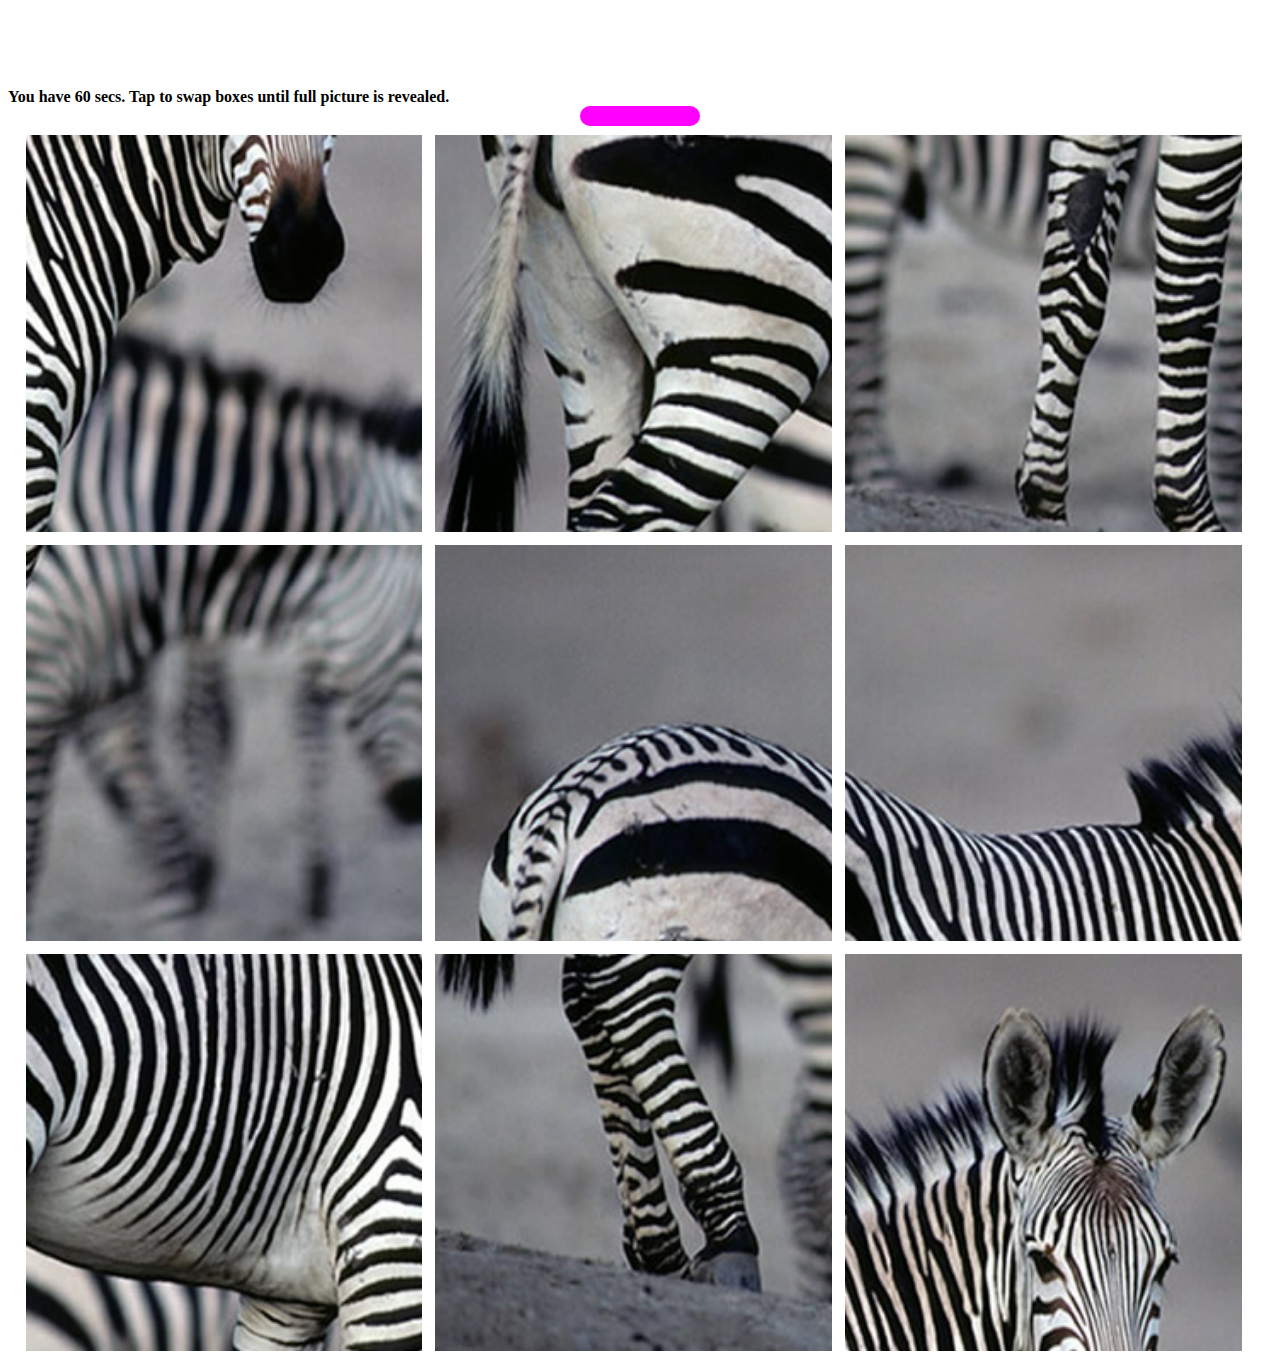
<file: index.html>
<html>
<head>
<title>Pico</title>
<script type="text/javascript" src="js/jquery-1.12.4.js"></script>
<link href="css/style.css" rel="stylesheet" type="text/css">
</head>
<body>
<strong>You have 60 secs. Tap to swap boxes until full picture is revealed.</strong>
<div class="timer"></div>
<div class="mainbox">
<div class="innerbox" id="one"><img src="images/zebra/6.jpg" width="100%" alt="6"></div>
<div class="innerbox" id="two"><img src="images/zebra/4.jpg" width="100%" alt="4"></div>
<div class="innerbox" id="three"><img src="images/zebra/8.jpg" width="100%" alt="8"></div>
<div class="innerbox" id="four"><img src="images/zebra/9.jpg" width="100%" alt="9"></div>
<div class="innerbox" id="five"><img src="images/zebra/1.jpg" width="100%" alt="1"></div>
<div class="innerbox" id="six"><img src="images/zebra/2.jpg" width="100%" alt="2"></div>
<div class="innerbox" id="seven"><img src="images/zebra/5.jpg" width="100%" alt="5"></div>
<div class="innerbox" id="eight"><img src="images/zebra/7.jpg" width="100%" alt="7"></div>
<div class="innerbox" id="nine"><img src="images/zebra/3.jpg" width="100%" alt="3"></div>
</div>
<div class="next">NEXT LEVEL</div>
<img class="winner" src="images/winner.png" />
<img class="gameover" src="images/gameover.png" />


</body>
</html>
<script>
// 6. Initialize window.localStorage.getItem("prev") value to "" on every load of page to mark beginning of game and ensure window.localStorage.getItem("prev") is empty
window.localStorage.setItem("prev", "");

// 1. On click of innerbox DIV
$(".innerbox").click(function(){
// 5. Run IF block only when window.localStorage.getItem("prev")  = "" to note first time click
if(window.localStorage.getItem("prev") ==""){
// 2a. Find image within THIS clicked DIV and add "highlight" class to it after click 
$(this).find("img").addClass("highlight");
// 3. Get innerbox ID value
var boxclk = $(this).attr("id");
// 4. Save value in localStorage
window.localStorage.setItem("prev", boxclk);
return false;
}
// 7. IF window.localStorage.getItem("prev") is NOT empty implies a click had already happened on "innerbox" and game as started.
if(window.localStorage.getItem("prev") !=""){
// 2b. Find image within THIS clicked DIV and add "highlight" class to it after click 
$(this).find("img").addClass("highlight");
// 8. String manipulaton . Create JQuery ID selector of  clicked DIV eg. "#one" and assign value to prev_id
var prev_id = "#"+window.localStorage.getItem("prev") ;
// 9. Get HTML content of previously clicked DIV eg $("#one").html() and assign value into previous_html
var previous_html = $(prev_id).html();
// 10. Get HTML content of currenly clicked DIV ie $(this) and assign value into current_html
var current_html =  $(this).html();
// 11. Switch previous with current DIV ie switching value of current_html and previous_html
$(prev_id).html(current_html);
$(this).html(previous_html);

//  12. Delay execution for 1 sec, reset cycle and remove highlight class
setTimeout(function(){
window.localStorage.setItem("prev", "");
$(".innerbox").find("img").removeClass("highlight");

}, 1000);

return false;
}

 });
 
// 13. Count-down timer
//Initiate count value to 60
var count = 60;
setInterval(function(){
count = count - 1;
$(".timer").text(count);
//Terminate count down
if(count==0 || count < 1){
$(".gameover").show();
$(".next").show();
$(".mainbox").hide();
$(".timer").hide();
count = 1;
}
// 14. Winner
var a = $(".mainbox img").eq(0).attr("alt");
var b = $(".mainbox img").eq(1).attr("alt");
var c = $(".mainbox img").eq(2).attr("alt");
var d = $(".mainbox img").eq(3).attr("alt");
var e = $(".mainbox img").eq(4).attr("alt");
var f = $(".mainbox img").eq(5).attr("alt");
var g = $(".mainbox img").eq(6).attr("alt");
var h = $(".mainbox img").eq(7).attr("alt");
var i = $(".mainbox img").eq(8).attr("alt");
// 15. Right sequence
var div_sequence = a+b+c+d+e+f+g+h+i;
var img_sequence = "123456789";
if(div_sequence == img_sequence){
// 16. Show winner display
$(".winner").show();
$(".next").show();
$(".mainbox").hide();
$(".timer").hide();

}
}, 1000);

// 17. Next Click
$(".next").click(function(){
location.href="index2.html";
});
</script>
</file>
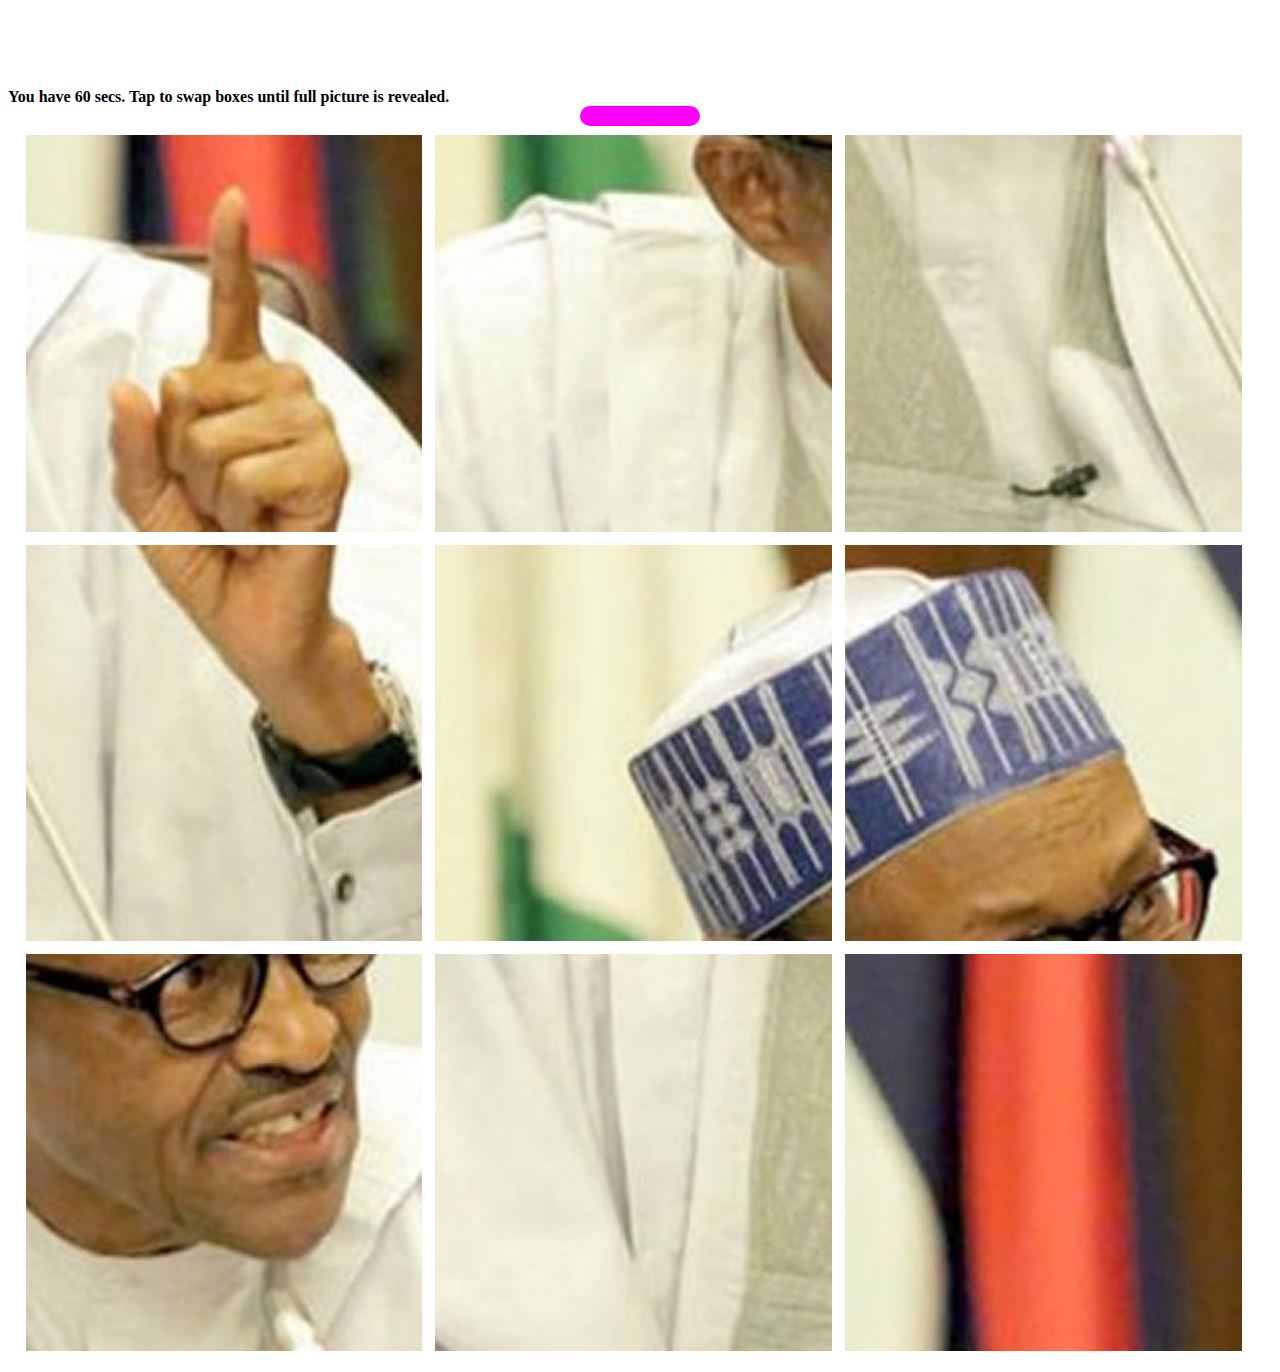
<file: index2.html>
<html>
<head>
<title>Pico</title>
<script type="text/javascript" src="js/jquery-1.12.4.js"></script>
<link href="css/style.css" rel="stylesheet" type="text/css">
</head>
<body>
<strong>You have 60 secs. Tap to swap boxes until full picture is revealed.</strong>
<div class="timer"></div>
<div class="mainbox">
<div class="innerbox" id="one"><img src="images/pmb/6.jpg" width="100%" alt="6"></div>
<div class="innerbox" id="two"><img src="images/pmb/4.jpg" width="100%" alt="4"></div>
<div class="innerbox" id="three"><img src="images/pmb/8.jpg" width="100%" alt="8"></div>
<div class="innerbox" id="four"><img src="images/pmb/9.jpg" width="100%" alt="9"></div>
<div class="innerbox" id="five"><img src="images/pmb/1.jpg" width="100%" alt="1"></div>
<div class="innerbox" id="six"><img src="images/pmb/2.jpg" width="100%" alt="2"></div>
<div class="innerbox" id="seven"><img src="images/pmb/5.jpg" width="100%" alt="5"></div>
<div class="innerbox" id="eight"><img src="images/pmb/7.jpg" width="100%" alt="7"></div>
<div class="innerbox" id="nine"><img src="images/pmb/3.jpg" width="100%" alt="3"></div>
</div>
<div class="next">NEXT LEVEL</div>
<img class="winner" src="images/winner.png" />
<img class="gameover" src="images/gameover.png" />


</body>
</html>
<script>
// 6. Initialize window.localStorage.getItem("prev") value to "" on every load of page to mark beginning of game and ensure window.localStorage.getItem("prev") is empty
window.localStorage.setItem("prev", "");

// 1. On click of innerbox DIV
$(".innerbox").click(function(){
// 5. Run IF block only when window.localStorage.getItem("prev")  = "" to note first time click
if(window.localStorage.getItem("prev") ==""){
// 2a. Find image within THIS clicked DIV and add "highlight" class to it after click 
$(this).find("img").addClass("highlight");
// 3. Get innerbox ID value
var boxclk = $(this).attr("id");
// 4. Save value in localStorage
window.localStorage.setItem("prev", boxclk);
return false;
}
// 7. IF window.localStorage.getItem("prev") is NOT empty implies a click had already happened on "innerbox" and game as started.
if(window.localStorage.getItem("prev") !=""){
// 2b. Find image within THIS clicked DIV and add "highlight" class to it after click 
$(this).find("img").addClass("highlight");
// 8. String manipulaton . Create JQuery ID selector of  clicked DIV eg. "#one" and assign value to prev_id
var prev_id = "#"+window.localStorage.getItem("prev") ;
// 9. Get HTML content of previously clicked DIV eg $("#one").html() and assign value into previous_html
var previous_html = $(prev_id).html();
// 10. Get HTML content of currenly clicked DIV ie $(this) and assign value into current_html
var current_html =  $(this).html();
// 11. Switch previous with current DIV ie switching value of current_html and previous_html
$(prev_id).html(current_html);
$(this).html(previous_html);

//  12. Delay execution for 1 sec, reset cycle and remove highlight class
setTimeout(function(){
window.localStorage.setItem("prev", "");
$(".innerbox").find("img").removeClass("highlight");

}, 1000);

return false;
}

 });
 
// 13. Count-down timer
//Initiate count value to 60
var count = 60;
setInterval(function(){
count = count - 1;
$(".timer").text(count);
//Terminate count down
if(count==0 || count < 1){
$(".gameover").show();
$(".next").show();
$(".mainbox").hide();
$(".timer").hide();
count = 1;
}
// 14. Winner
var a = $(".mainbox img").eq(0).attr("alt");
var b = $(".mainbox img").eq(1).attr("alt");
var c = $(".mainbox img").eq(2).attr("alt");
var d = $(".mainbox img").eq(3).attr("alt");
var e = $(".mainbox img").eq(4).attr("alt");
var f = $(".mainbox img").eq(5).attr("alt");
var g = $(".mainbox img").eq(6).attr("alt");
var h = $(".mainbox img").eq(7).attr("alt");
var i = $(".mainbox img").eq(8).attr("alt");
// 15. Right sequence
var div_sequence = a+b+c+d+e+f+g+h+i;
var img_sequence = "123456789";
if(div_sequence == img_sequence){
// 16. Show winner display
$(".winner").show();
$(".next").show();
$(".mainbox").hide();
$(".timer").hide();

}
}, 1000);

// 17. Next Click
$(".next").click(function(){
location.href="index.html";
});
</script>
</file>
<file: css/style.css>
body{
	background-color:white;
	padding-top:80px;
}
.mainbox {
width:96vw;
height:96vw;
display:block;
position:relative;
margin:auto;
margin-top:1vh;
background-color:white;


}

.innerbox{
	width:31vw;
	height:31vw;
    background-color:magenta;
	float:left;
	margin-right:1vw;
	margin-bottom:1vw;
	position:relative;	
}

.highlight {
	opacity:0.3;
}

.timer{
	display:block;
	width:100px;
	padding:10px;
	text-align:center;
	border-radius:100px;
	background-color:magenta;
	margin:auto;
	font-size:25px;
}

.next{
	display:none;
	width:98%;
	padding-top:10px;
	padding-bottom:10px;
	text-align:center;
	border-radius:100px;
	color:white;
	background-color:magenta;
	margin:auto;
	font-size:22px;
	position:fixed;
	bottom:20px;
	right:1%;
	left:1%;
}

.winner{
	display:none;
	position:fixed;
	top:50%;
	left:50%;
	width:150px;
	height:160px;
	margin-left:-75px;
	margin-top: -80px;
	z-index:10;
	
}

.gameover{
	display:none;
	position:fixed;
	top:50%;
	left:50%;
	width:150px;
	height:160px;
	margin-left:-75px;
	margin-top: -80px;
	z-index:9;
	
}
</file>
